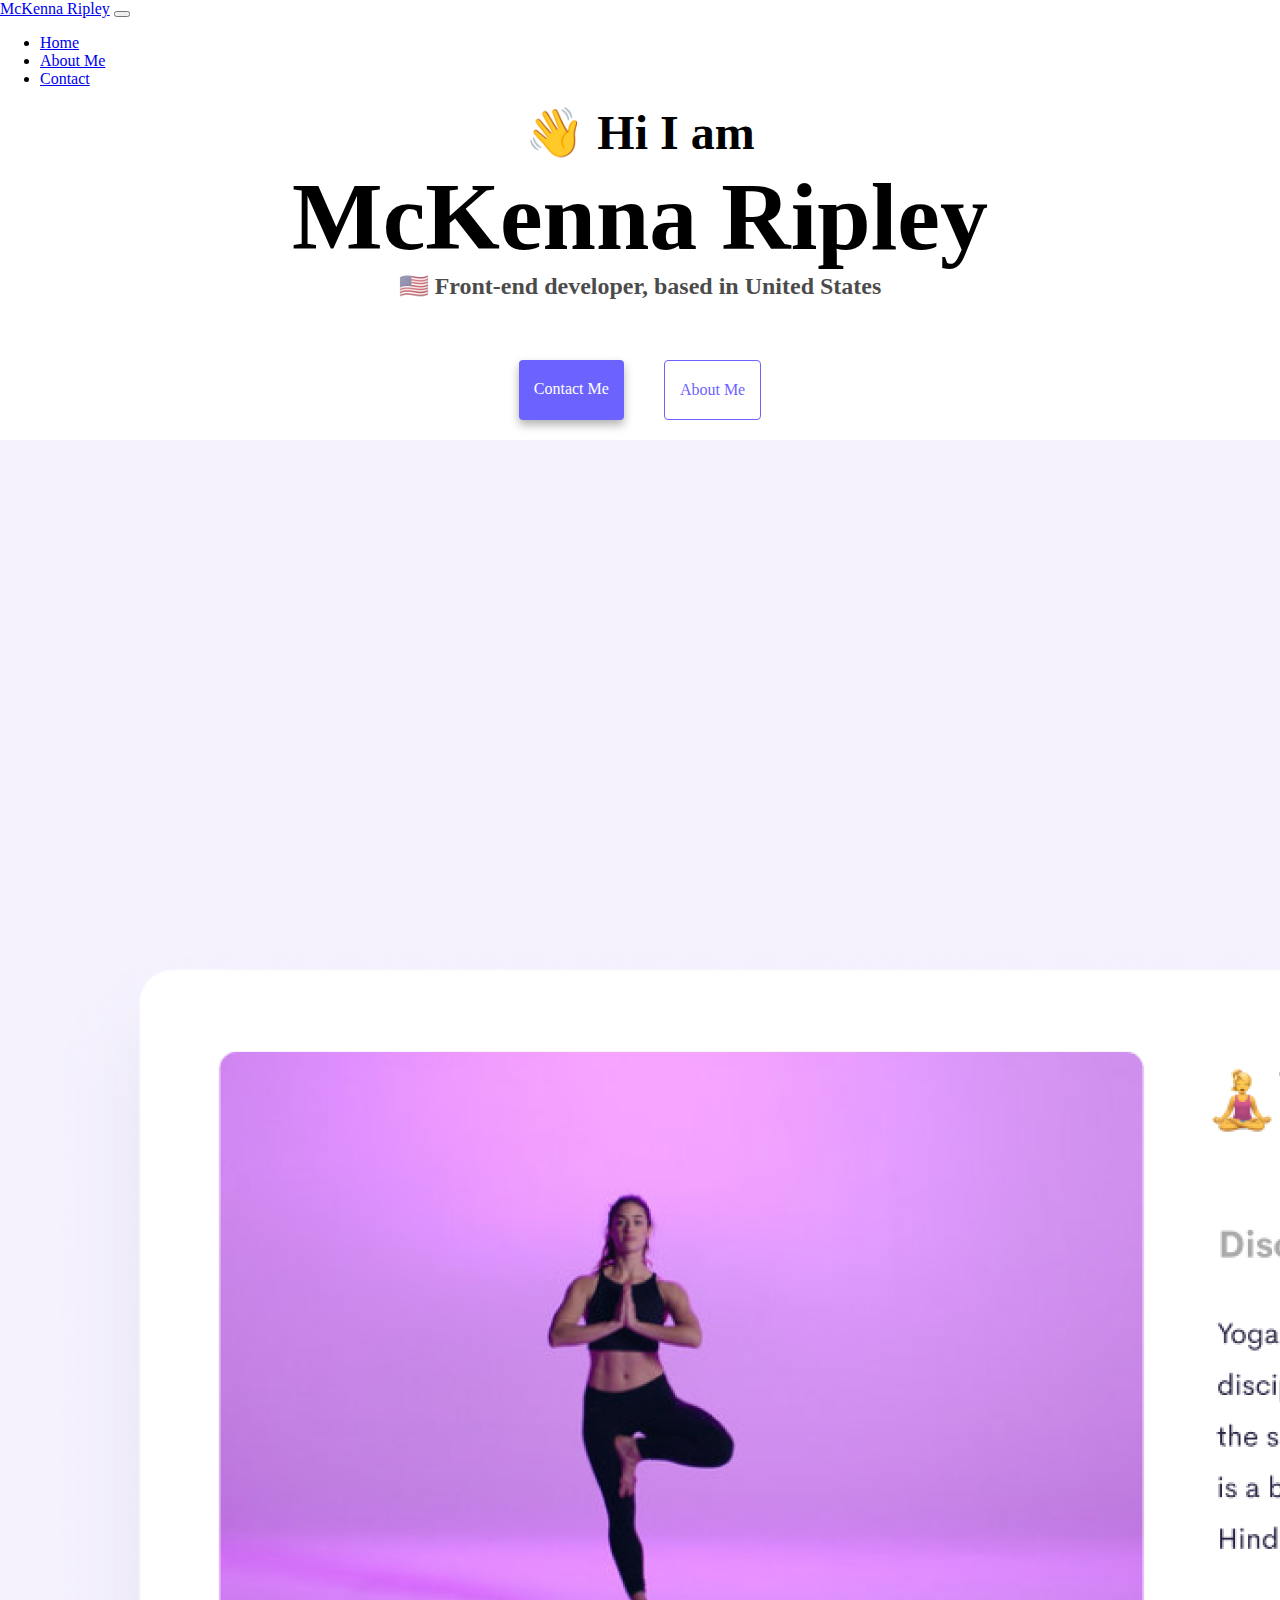
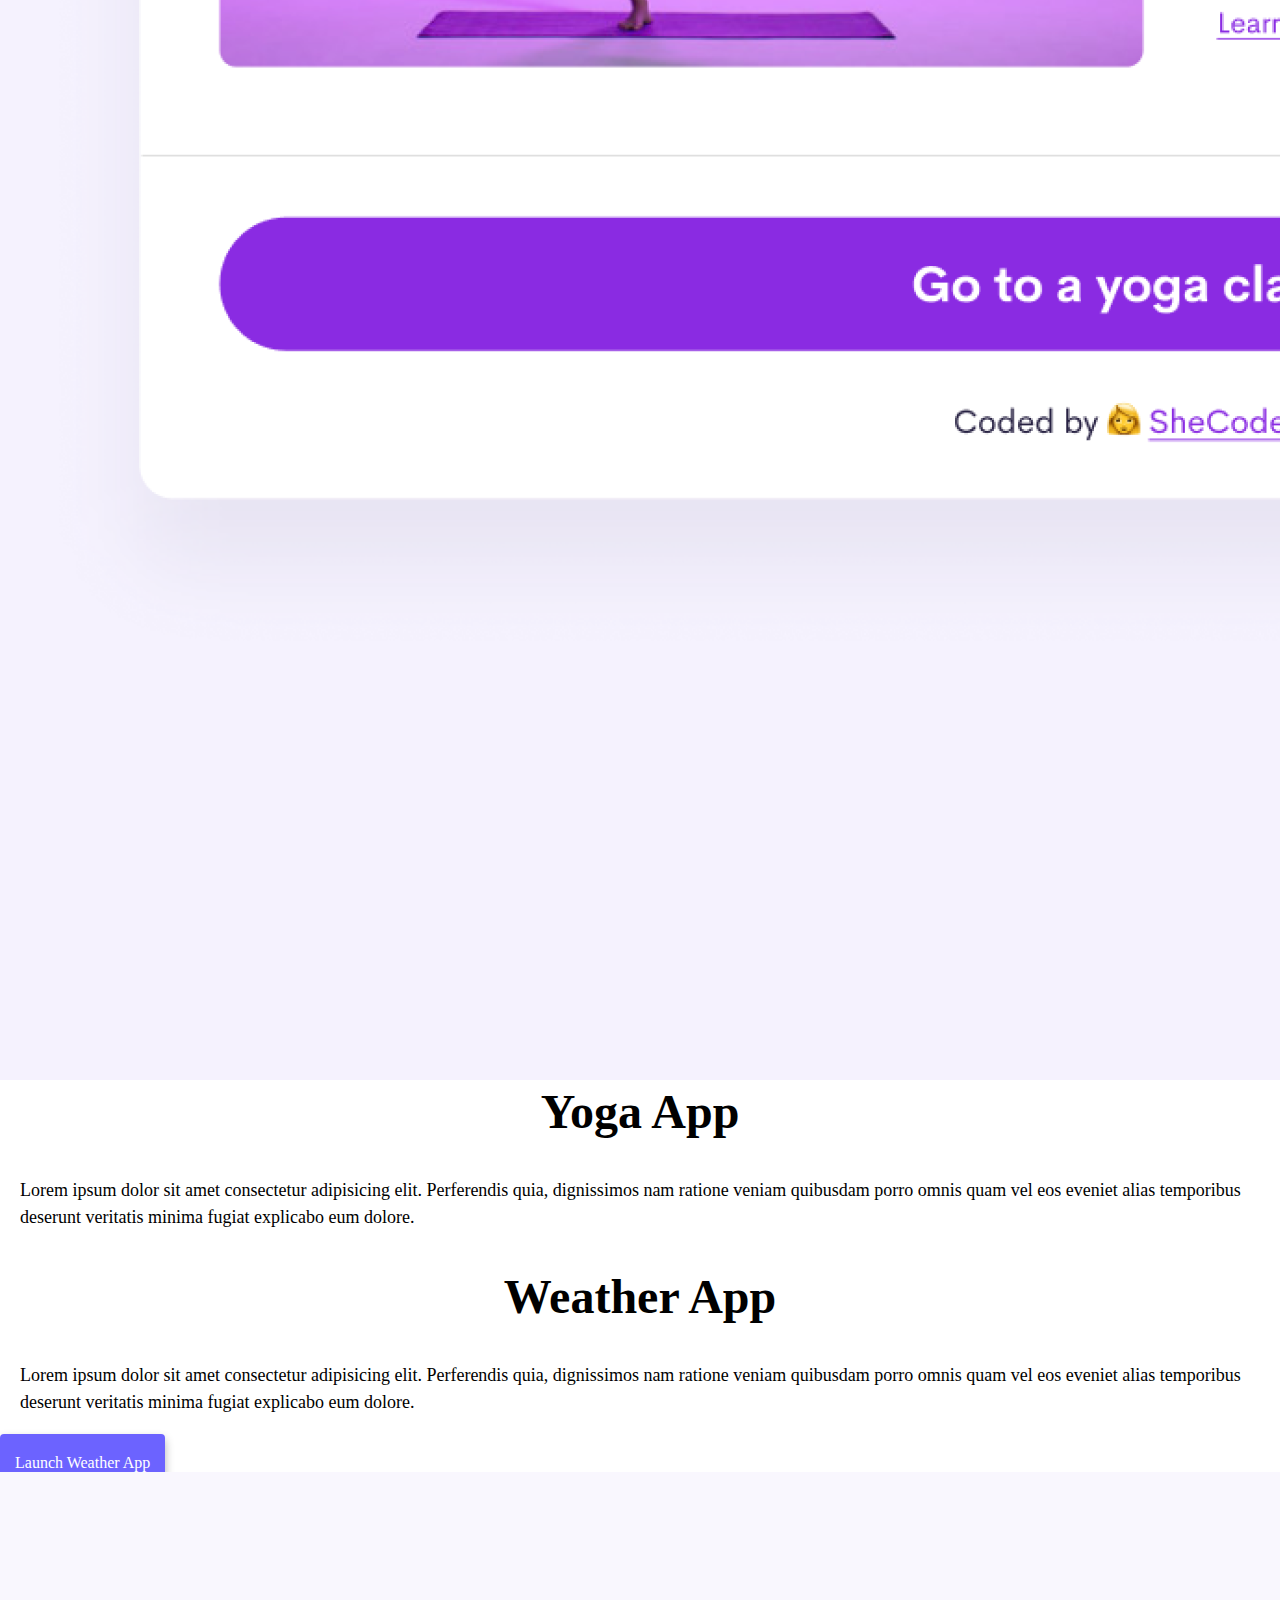
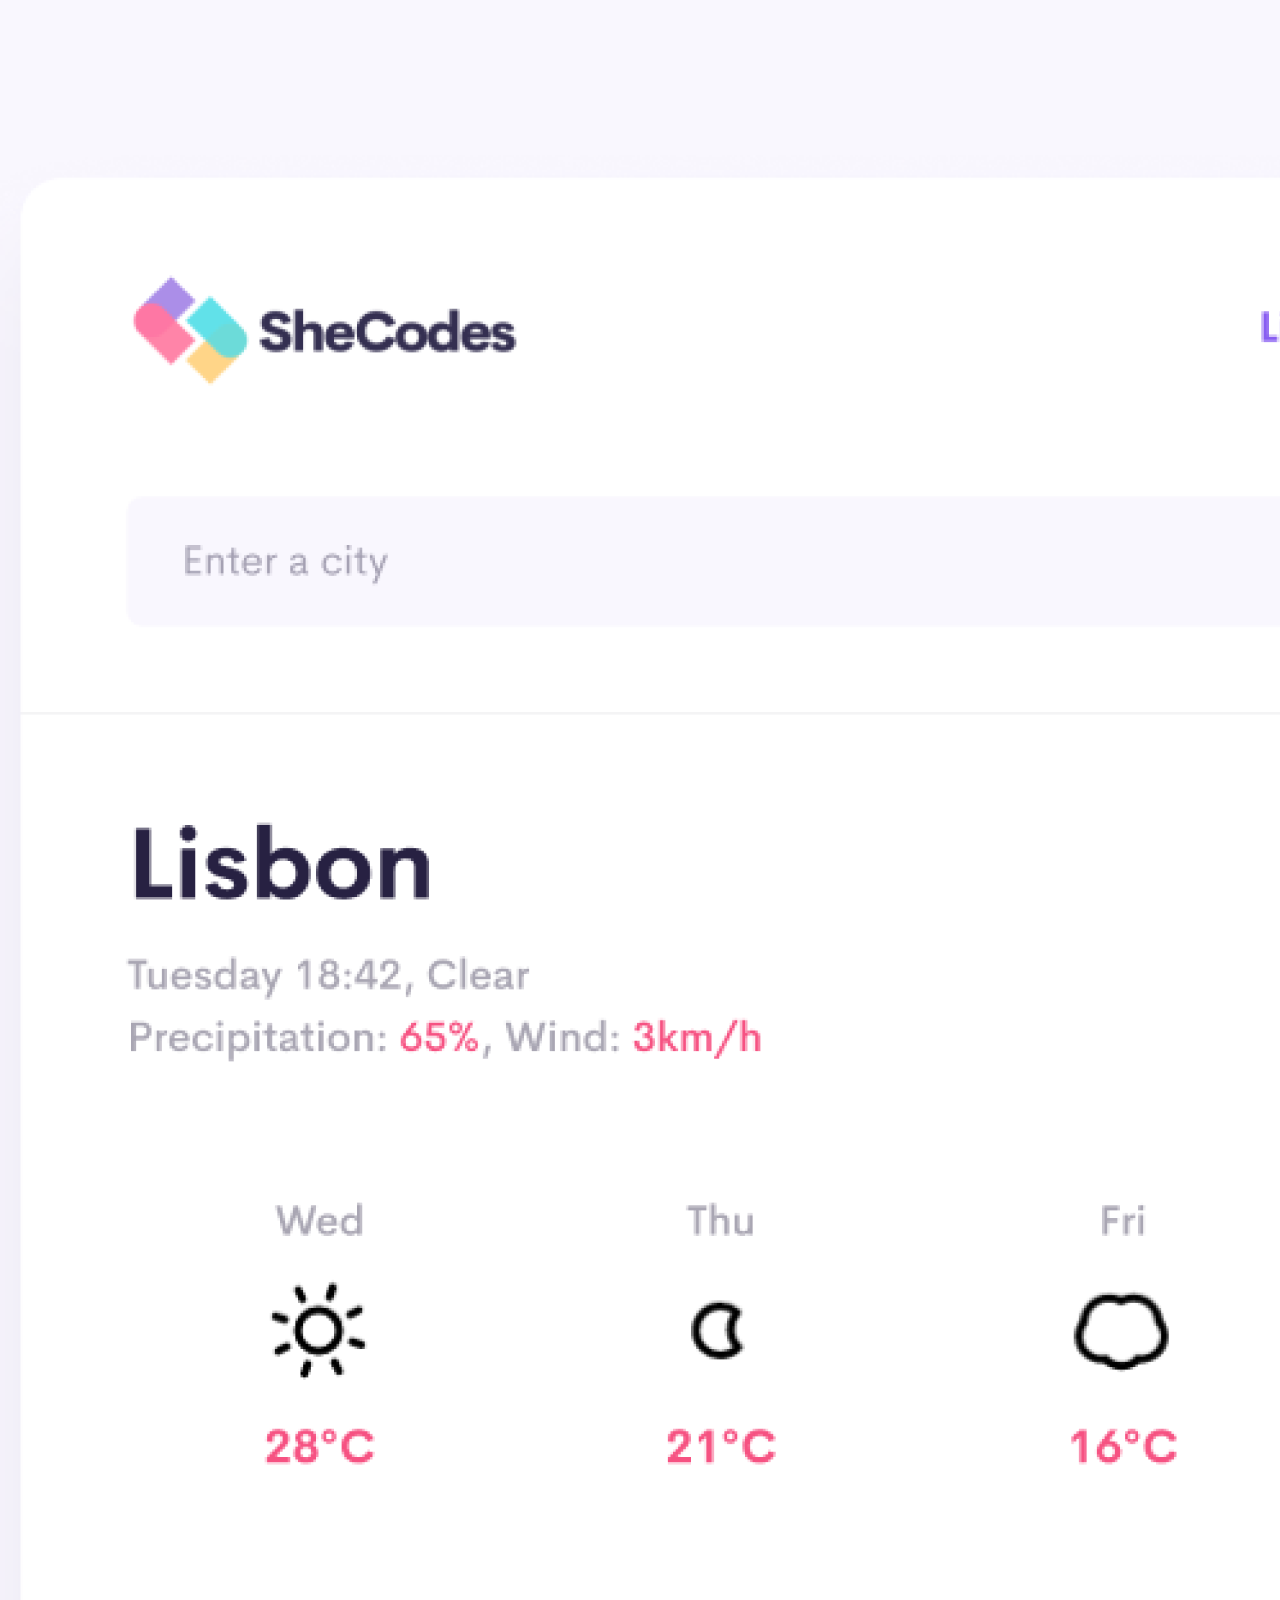
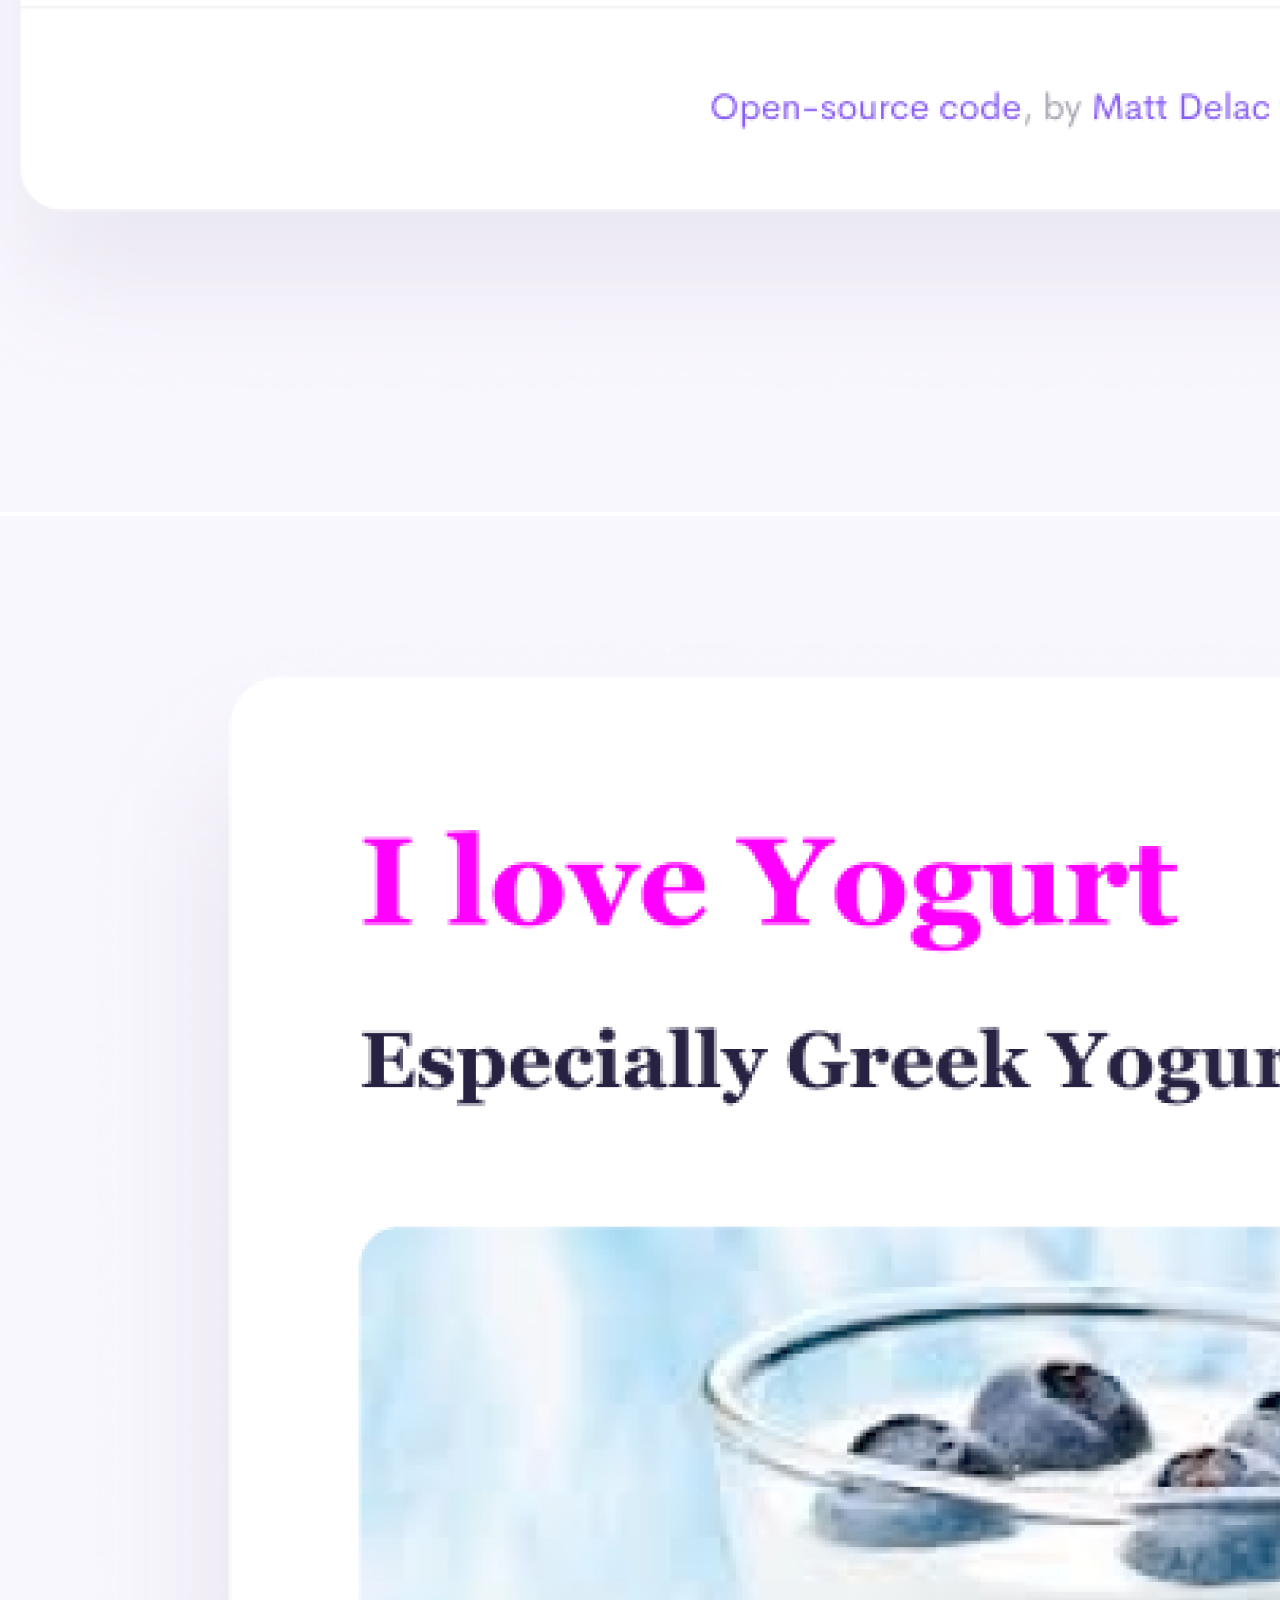
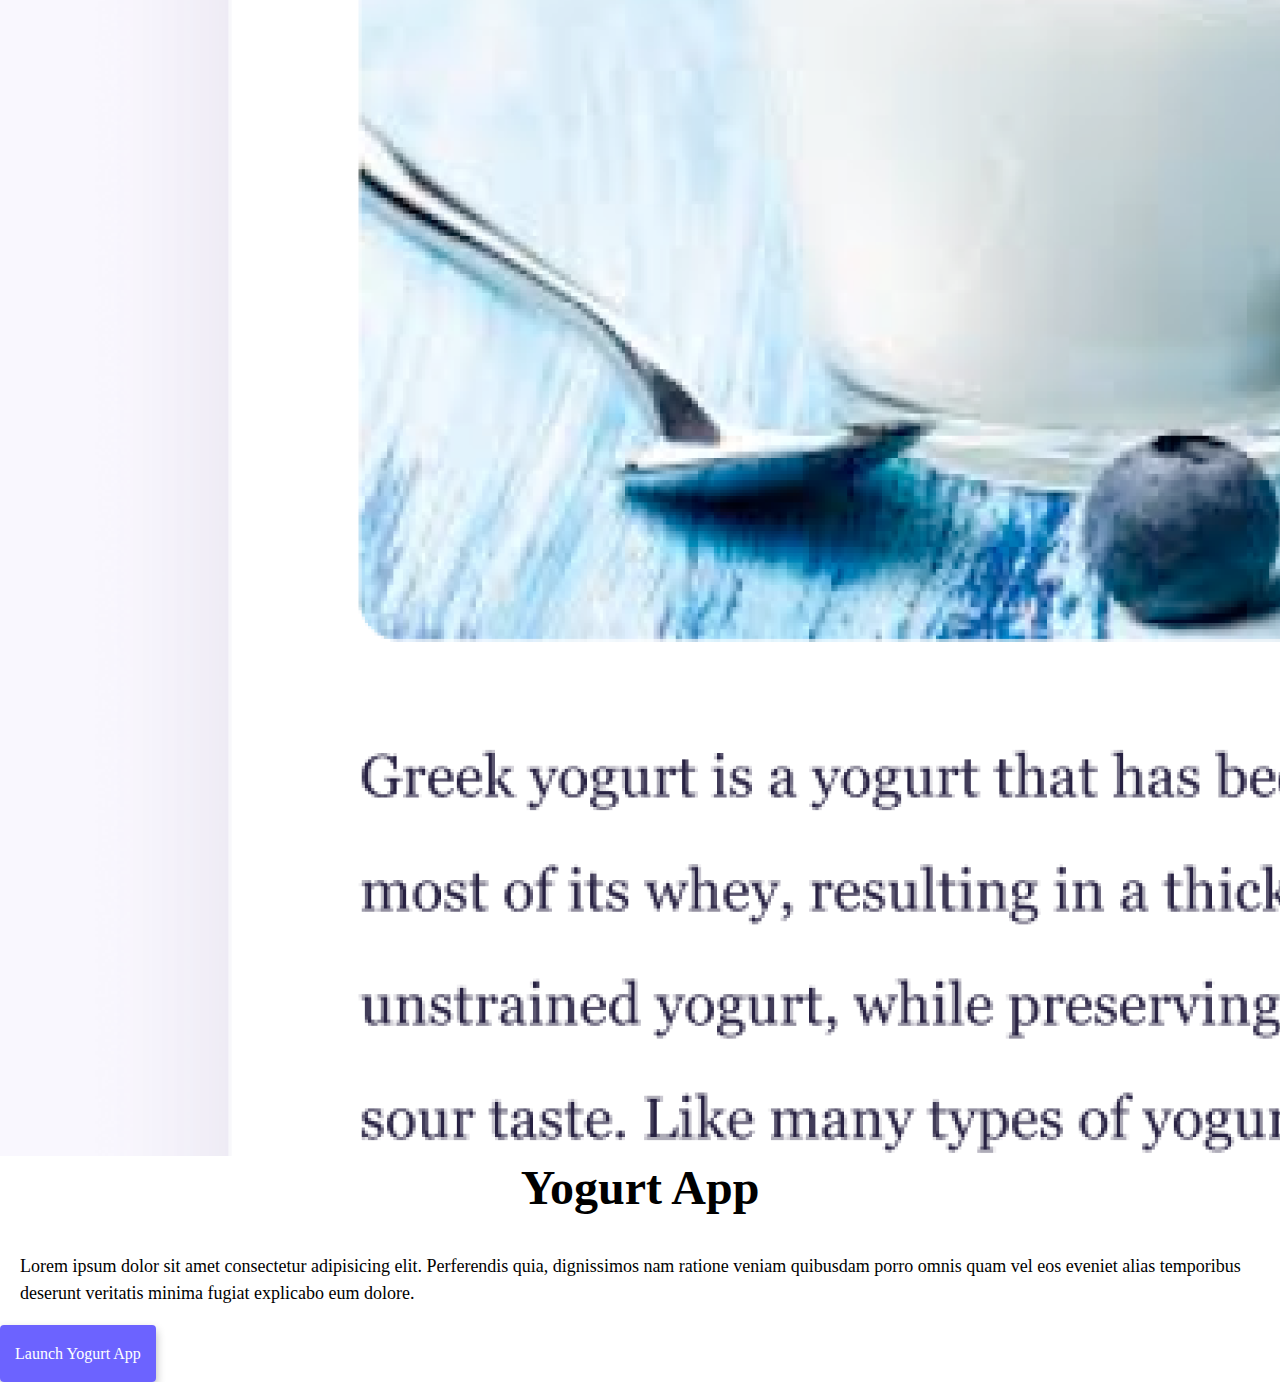
<file: index.html>
<!DOCTYPE html>
<html lang="en">
  <head>
    <meta charset="UTF-8" />
    <meta http-equiv="X-UA-Compatible" content="IE=edge" />
    <meta name="viewport" content="width=device-width, initial-scale=1.0" />
    <meta name="description" content="McKenna is a designer and front end developer based in Watertown, South Dakota. Contact her for more information." />
    <title>Front End Developer - McKenna Ripley</title>
    <link rel="stylesheet" href="styles.css" />
    <link
    href="https://cdn.jsdelivr.net/npm/bootstrap@5.0.0-beta3/dist/css/bootstrap.min.css"
    rel="stylesheet"
    integrity="sha384-eOJMYsd53ii+scO/bJGFsiCZc+5NDVN2yr8+0RDqr0Ql0h+rP48ckxlpbzKgwra6"
    crossorigin="anonymous"
  />
  <script
    src="https://cdn.jsdelivr.net/npm/bootstrap@5.0.0-beta3/dist/js/bootstrap.bundle.min.js"
    integrity="sha384-JEW9xMcG8R+pH31jmWH6WWP0WintQrMb4s7ZOdauHnUtxwoG2vI5DkLtS3qm9Ekf"
    crossorigin="anonymous"
  ></script>
  </head>

  <body>
      <nav class="navbar navbar-expand-lg navbar-light bg-light">
          <div class="container-fluid">
            <a class="navbar-brand" href="#" title="navigation">McKenna Ripley</a>
            <button
              class="navbar-toggler"
              type="button"
              data-bs-toggle="collapse"
              data-bs-target="#navbarNavDropdown"
              aria-controls="navbarNavDropdown"
              aria-expanded="false"
              aria-label="Toggle navigation"
            >
              <span class="navbar-toggler-icon"></span>
            </button>
            <div class="collapse navbar-collapse" id="navbarNavDropdown">
              <ul class="navbar-nav">
                <li class="nav-item">
                  <a class="nav-link active" aria-current="page" href="index.html" title="Homepage">Home</a>
                </li>
                <li class="nav-item">
                  <a class="nav-link" href="about.html" title="About McKenna Ripley">About Me</a>
                </li>
                <li class="nav-item">
                  <a class="nav-link" href="about.html#contact" title="Contact McKenna Ripley">Contact</a>
                </li>
                
                  </ul>
                </li>
              </ul>
            </div>
          </div>
        </nav>
    <h2 class="text-center">👋 Hi I am</h2>
    <h1 class="text-center">McKenna Ripley</h1>
    <h3 class="text-center">🇺🇸 Front-end developer, based in United States</h3>
    <div class="navigation-links mb-5 text-center">
      <a href="about.html#contact" class="contact-link" title="Contact McKenna Ripley">Contact me</a>
      <a href="about.html" class="about-link" title="About McKenna Ripley">About me</a>
    </div>
  <div class="container-sm">

    <div class="row justify-content-evenly">
      <div class="col-md">
        <img src="images/yoga.png" alt="Yoga Picture" class="img-fluid rounded d-none d-md-inline" title="Yoga class image" />
      </div>
      <div class="col-md">
        <h2 class="mb-3">Yoga App</h2>
        <p>Lorem ipsum dolor sit amet consectetur adipisicing elit. Perferendis quia, dignissimos nam ratione veniam quibusdam porro omnis quam vel eos eveniet alias temporibus deserunt veritatis minima fugiat explicabo eum dolore.</p> 
        </div>
      </div>
    
    
    <div class="row justify-content-evenly">
      <div class="col-md">
        <h2 class="mb-3">Weather App</h2>
        <p>Lorem ipsum dolor sit amet consectetur adipisicing elit. Perferendis quia, dignissimos nam ratione veniam quibusdam porro omnis quam vel eos eveniet alias temporibus deserunt veritatis minima fugiat explicabo eum dolore.</p>
          <div class="mt-5">
            <a href="#" class="primary-link" title="Launch Weather App Button">Launch Weather App</a>
          </div>
      </div>
      <div class="col-md">
          <img src="images/weather.png" alt="Weather Picture" class="img-fluid rounded d-none d-md-inline" title="Weather Project image" />
        </div>
    </div>
    
    <div class="row justify-content-evenly">
        <div class="col-md">
            <img src="images/yogurt.png" alt="Yogurt Picture" class="img-fluid rounded d-none d-md-inline" title="Yogurt Page Image" />
          </div>
        <div class="col-md">
          <h2 class="mb-3">Yogurt App</h2>
          <p>Lorem ipsum dolor sit amet consectetur adipisicing elit. Perferendis quia, dignissimos nam ratione veniam quibusdam porro omnis quam vel eos eveniet alias temporibus deserunt veritatis minima fugiat explicabo eum dolore.</p>
            <div class="mt-5">
              <a href="#" class="primary-link" title="Launch Yogurt App Button">Launch Yogurt App</a>
            </div>
        </div>

      </div>

  </div>
  </body>
</html>
</file>
<file: styles.css>
:root {
    --primary-color: #6c63ff;
    --secondary-color: #f5f2fe;
    --box-shadow: 0 5px 10px rgba(0, 0, 0, 0.3);
  }
  
  body {
    margin: 0 auto;
  }
  
  h1,
  h2,
  h3 {
    text-align: center;
    margin: 0;
  }
  
  h1 {
    font-size: 96px;
  }
  
  h2 {
    font-size: 48px;
  }
  
  h3 {
    font-size: 24px;
    opacity: 0.7;
  }
  
  p {
    background: fff;
    padding: 20px;
    border-radius: 4px;
    font-size: 18px;
    line-height: 1.5;
    text-align: left;
  }
  
  .navigation-links {
    display: flex;
    margin-top: 40px;
    justify-content: center;
  }
  
  .navigation-links a {
    margin: 20px;
    border-radius: 4px;
    padding: 20px 15px;
    text-decoration: none;
    text-transform: capitalize;
  }
  
  .contact-link {
    background: var(--primary-color);
    box-shadow: var(--box-shadow);
    color: white;
  }
  
  .about-link {
    color: var(--primary-color);
    border: 1px solid var(--primary-color);
  }
  
  .homepage-link {
    color: var(--primary-color);
    text-align: center;
    display: block;
  }
  
  .about-paragraphs {
    display: flex;
    margin: 30px 0;
  }
  
  .about-paragraphs p {
    margin: 10px;
  }
  
  .email-link {
    display: flex;
    justify-content: center;
    color: var(--primary-color);
    font-size: 28px;
    text-decoration: none;
  }
  
  .email-link:hover {
    text-decoration: underline;
  }
  .primary-link {
    border-radius: 4px;
    padding: 20px 15px;
    text-decoration: none;
    text-transform: capitalize;
    background: var(--primary-color);
    box-shadow: var(--box-shadow);
    color: white;
  }
  .a:hover {
    color: #0a58ca;
  }
  @media (max-width: 576px) { 
    .img-fluid-rounded {
      display: none;
    }
  }
</file>
